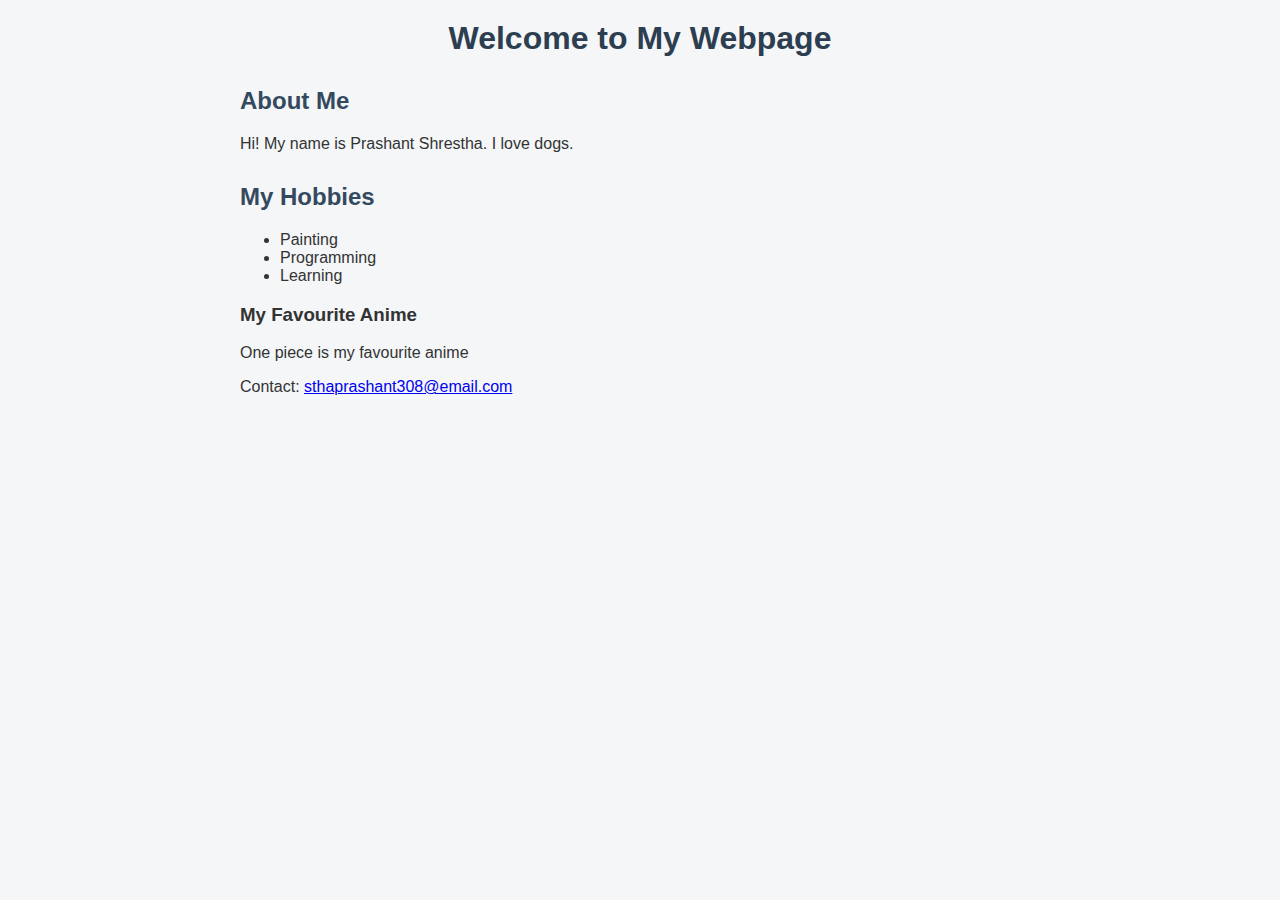
<file: class7/Day1/index.html>
<html>
<head>
  <title>Day 1</title>
  <link rel="stylesheet" type="text/css" href="./style.css">
</head>
<body>
  <header>
    <h1>Welcome to My Webpage</h1>
  </header>

  <main>
    <section>
      <h2>About Me</h2>
      <p>Hi! My name is Prashant Shrestha. I love dogs.</p>
    </section>

    <section>
      <h2>My Hobbies</h2>
      <ul>
        <li> Painting </li>
        <li> Programming </li>
        <li> Learning </li>
      </ul>
    </section>

    <section id="favourite-section" >
    	<h3> My Favourite Anime </h3>
    	<p> One piece is my favourite anime </p>

    	<!-- <img src="onePiece.jpeg"> -->

    </section>

  </main>

  <footer class="footer" >
    <p>Contact: <a href="mailto:sthaprashant308@gmail.com" > sthaprashant308@email.com </a>  </p>
  </footer>

</body>
</html>
</file>
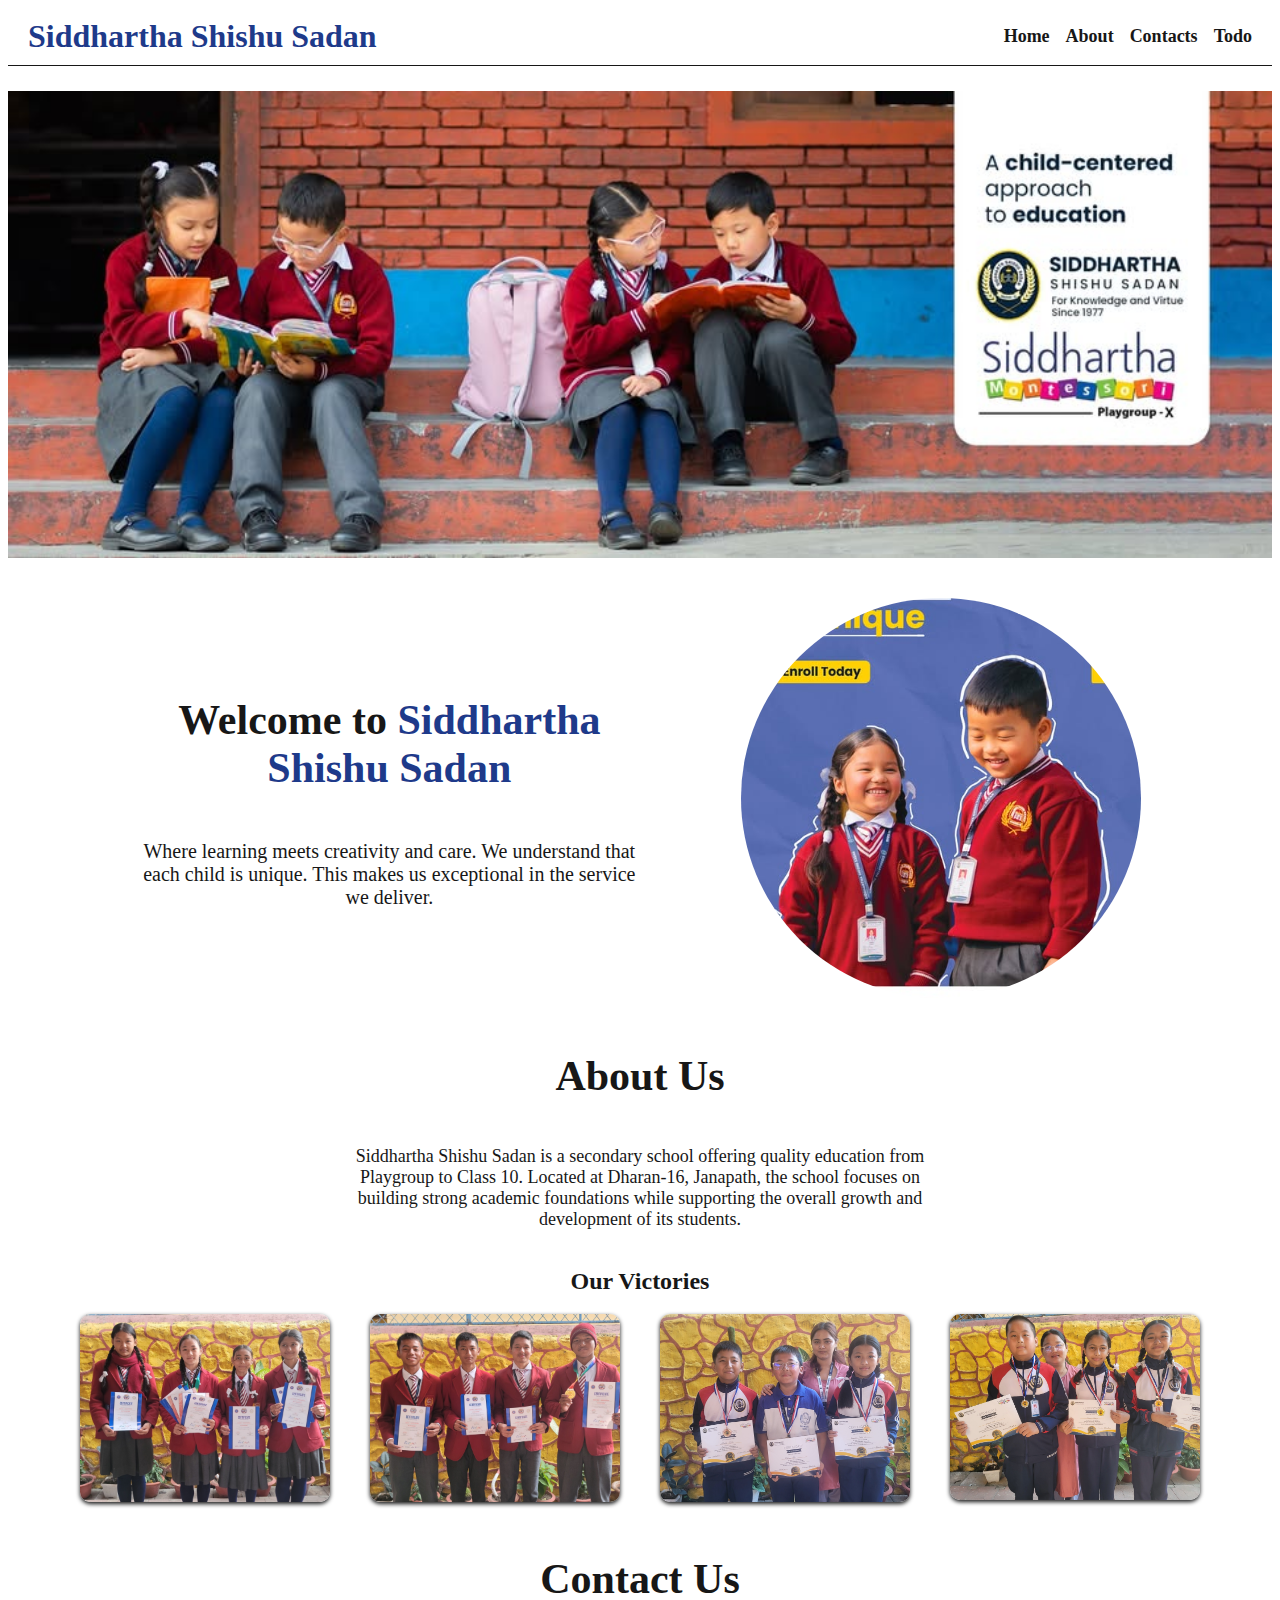
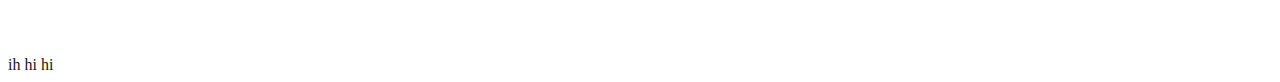
<file: class7/finalProject/index.html>
<!DOCTYPE html>
<html lang="en">
<head>
	<meta charset="UTF-8">
	<meta name="viewport" content="width=device-width, initial-scale=1.0">
	<title> Siddtharta Sadan - Page </title>
	<link rel="stylesheet" type="text/css" href="./style.css">
</head>
<body>

	<header id="page-header" >
		<h1 class="school-name" > Siddhartha Shishu Sadan  </h1>

		<ul id="header-list" >
			<li> <a href="#hero" > Home </a> </li>
			<li> <a href="#about" > About </a> </li>
			<li> <a href="#contacts" > Contacts </a> </li>
			<li> <a href="#todo" > Todo </a> </li>
		</ul>
	</header>

	<section id="hero" >
		<img src="./assets/siddharta-hero-img.jpg" id="hero-img" >

		<div class="school-desc-div" >
			<div class="hero-para-container" >
				<h1 class="heading-text" > Welcome to <span class="school-name" >Siddhartha Shishu Sadan</span> </h1>

				<p class="para" >
					Where learning meets creativity and care. We understand that each child is unique. This makes us exceptional in the service we deliver.
				</p>
			</div>

			<img src="./assets/courses.jpg" class="school-logo" >
		</div>
	</section>

	<section id="about" >
		<h1 class="heading-text" >
			About Us
		</h1>

		<p class="about-para" >
			Siddhartha Shishu Sadan is a secondary school offering quality education from Playgroup to Class 10. Located at Dharan-16, Janapath, the school focuses on building strong academic foundations while supporting the overall growth and development of its students.
		</p>

		<div id="gallery" >
			<h2 class="sub-heading" > Our Victories </h2>

			<div class="gallary-grid" >
				<img src="./assets/victory1.jpg" class="victory-img" >	
				<img src="./assets/victory2.jpg" class="victory-img" >
				<img src="./assets/victory3.jpg" class="victory-img" >
				<img src="./assets/victory4.jpg" class="victory-img" >
			</div>

		</div>
	</section>

	<section id="contacts" >
		<h1 class="heading-text" >
			Contact Us
		</h1>

	</section>


	<footer>
		ih hi hi
	</footer>

	<script src="./script.js" ></script>

</body>
</html>
</file>
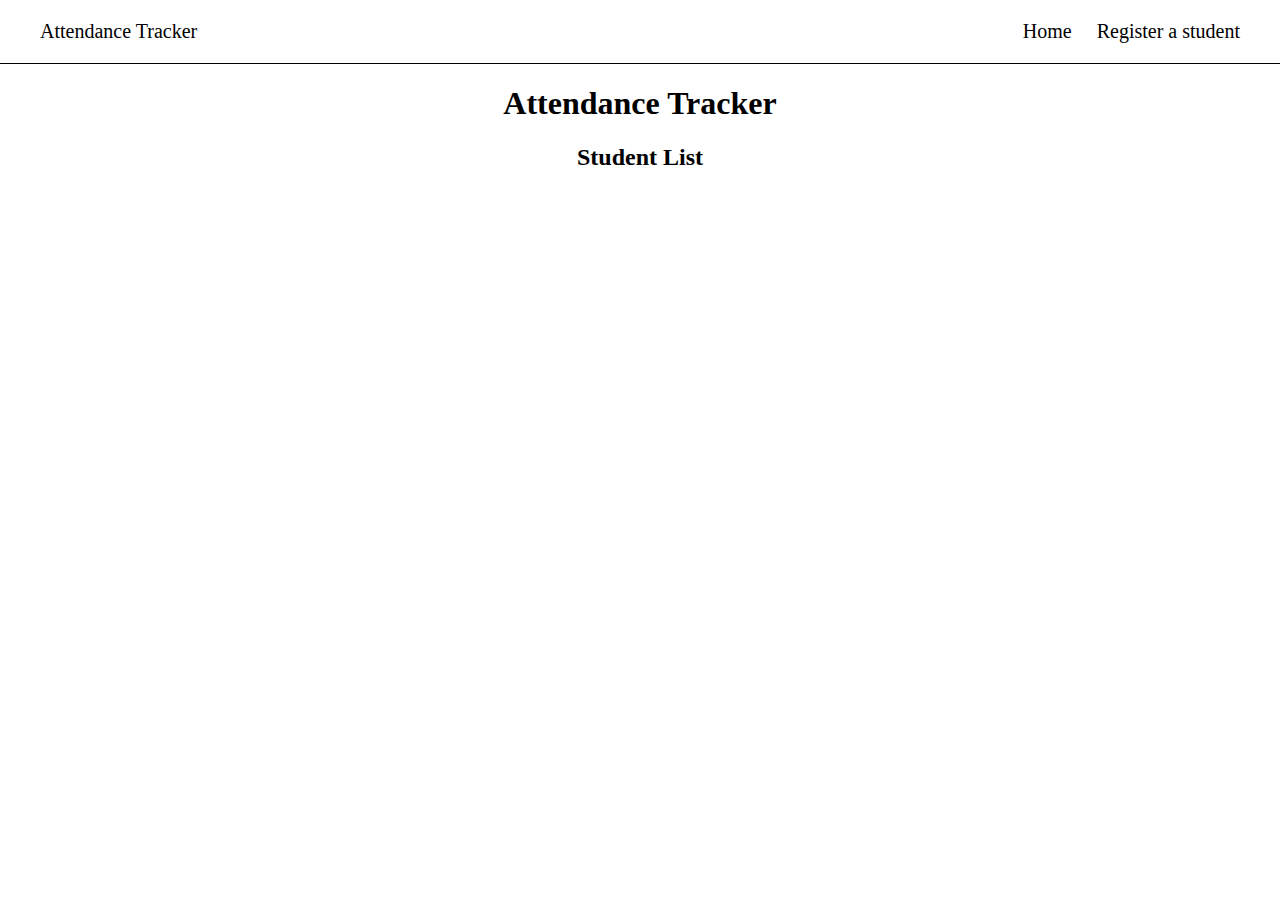
<file: class89/attendanceTracker/index.html>
<!DOCTYPE html>
<html lang="en">
<head>
	<meta charset="UTF-8">
	<meta name="viewport" content="width=device-width, initial-scale=1.0">
	<title> Attendance Tracker </title>
	<link rel="stylesheet" type="text/css" href="./style.css">
</head>
<body>
	
	<header>
		<div>
			<p class="" >
				Attendance Tracker
			</p>
		</div>

		<ul class="header-list" >
			<li class="header-list-item" >
				<a href="/" >
					Home
				</a>
			</li>
			<li class="header-list-item" >
				<a href="/register.html" >
					Register a student
				</a>
			</li>
		</ul>

	</header>

	<main>
		<h1 class="text-center" >
			Attendance Tracker
		</h1>

		<h2 class="text-center" >
			Student List
		</h2>


		<ol id="student-list" >
			<!-- Dynamically generated -->
		</ol>
	</main>

	<script src="./script.js" ></script>
	<script>
		document.addEventListener("DOMContentLoaded", renderStudents);
	</script>

</body>
</html>
</file>
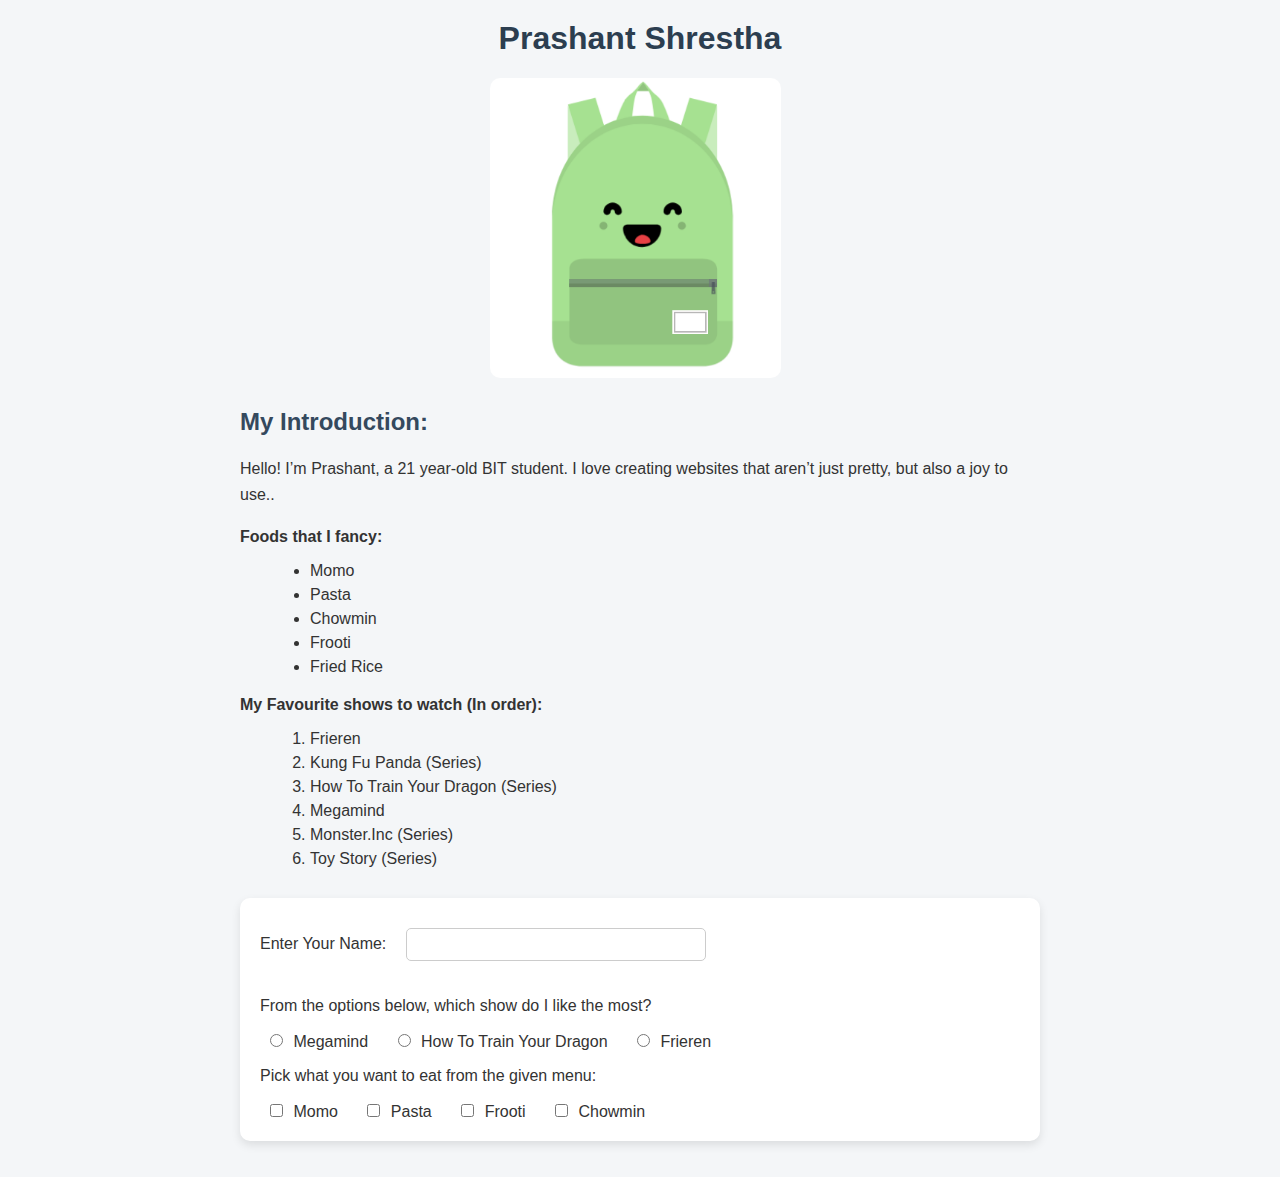
<file: class89/Day1/index.html>
<html>
<head>
    <title>My Portfolio</title>
    <link rel="stylesheet" type="text/css" href="style.css">
</head>
<body>
    <h1>Prashant Shrestha</h1>
    <img src="cute-bag.png" alt="cute-bag" height="300">

    <h2>My Introduction:</h2>
    <p class="intro-text">Hello! I’m Prashant, a 21 year-old BIT student. I love creating websites that aren’t just pretty, but also a joy to use..</p>

    <p class="section-title">Foods that I fancy:</p>
    <ul class="food-list">
        <li>Momo</li>
        <li>Pasta</li>
        <li>Chowmin</li>
        <li>Frooti</li>
        <li>Fried Rice</li>
    </ul>

    <p class="section-title">My Favourite shows to watch (In order):</p>
    <ol class="show-list">
        <li>Frieren</li>
        <li>Kung Fu Panda (Series)</li>
        <li>How To Train Your Dragon (Series)</li>
        <li>Megamind</li>
        <li>Monster.Inc (Series)</li>
        <li>Toy Story (Series)</li>
    </ol>

    <form class="user-form">
        <label for="name">Enter Your Name: </label>
        <input type="text" name="name" id="name">

        <p>From the options below, which show do I like the most?</p>
        <input type="radio" name="show" id="megamind">
        <label for="megamind">Megamind</label>

        <input type="radio" name="show" id="httyd">
        <label for="httyd">How To Train Your Dragon</label>

        <input type="radio" name="show" id="frieren">
        <label for="frieren">Frieren</label>

        <p>Pick what you want to eat from the given menu:</p>
        <input type="checkbox" name="food" id="momo">
        <label for="momo">Momo</label>

        <input type="checkbox" name="food" id="pasta">
        <label for="pasta">Pasta</label>

        <input type="checkbox" name="food" id="frooti">
        <label for="frooti">Frooti</label>

        <input type="checkbox" name="food" id="chowmin">
        <label for="chowmin">Chowmin</label>
    </form>
</body>
</html>
</file>
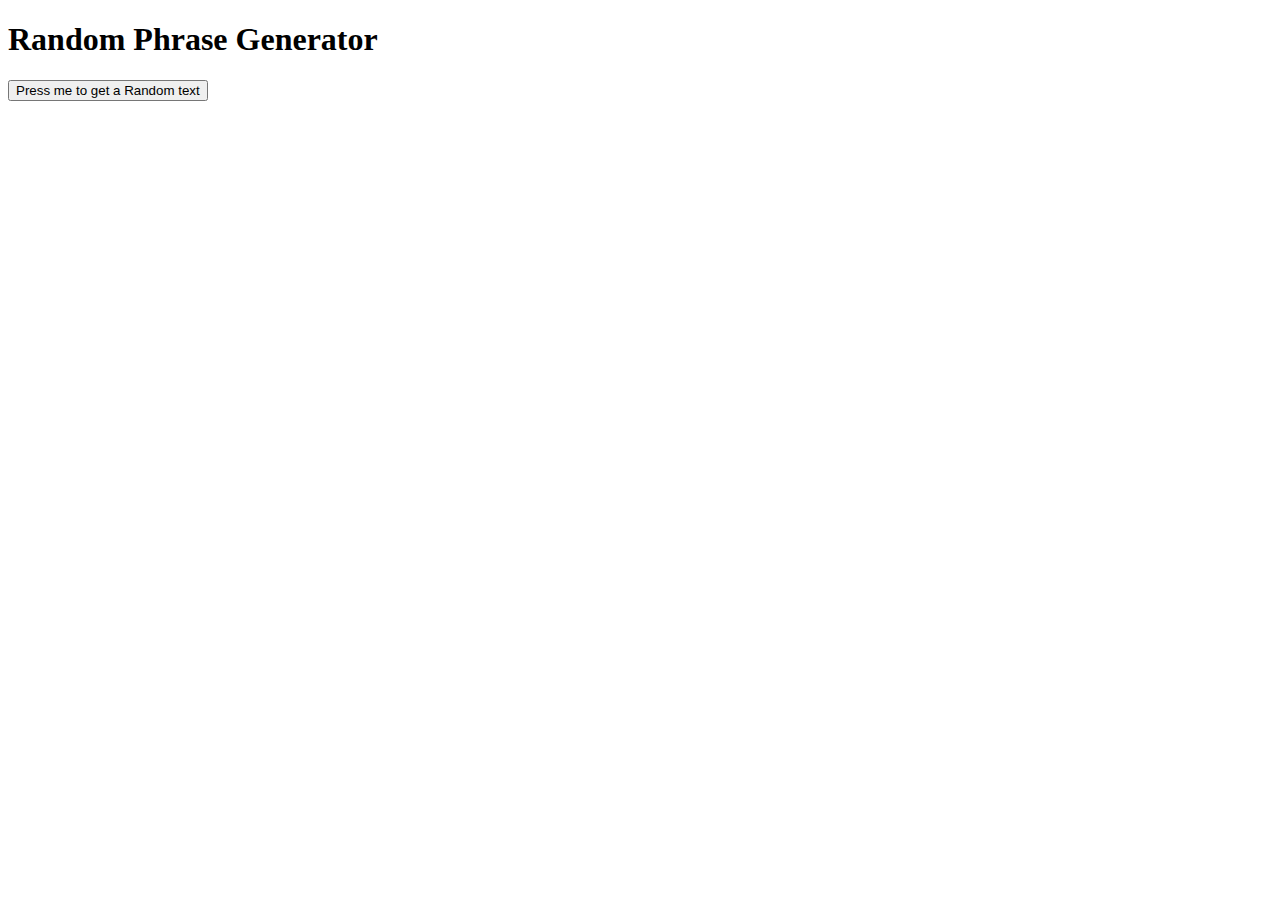
<file: class89/Day3/index.html>
<!DOCTYPE html>
<html lang="en">
<head>
	<meta charset="UTF-8">
	<meta name="viewport" content="width=device-width, initial-scale=1.0">
	<title>Document</title>
</head>
<body>
	
	<h1> Random Phrase Generator </h1>

	<p id="display" ></p>

	<button id="pressedBtn" > Press me to get a Random text </button>

	<script src="./script.js" ></script>
	
</body>
</html>
</file>
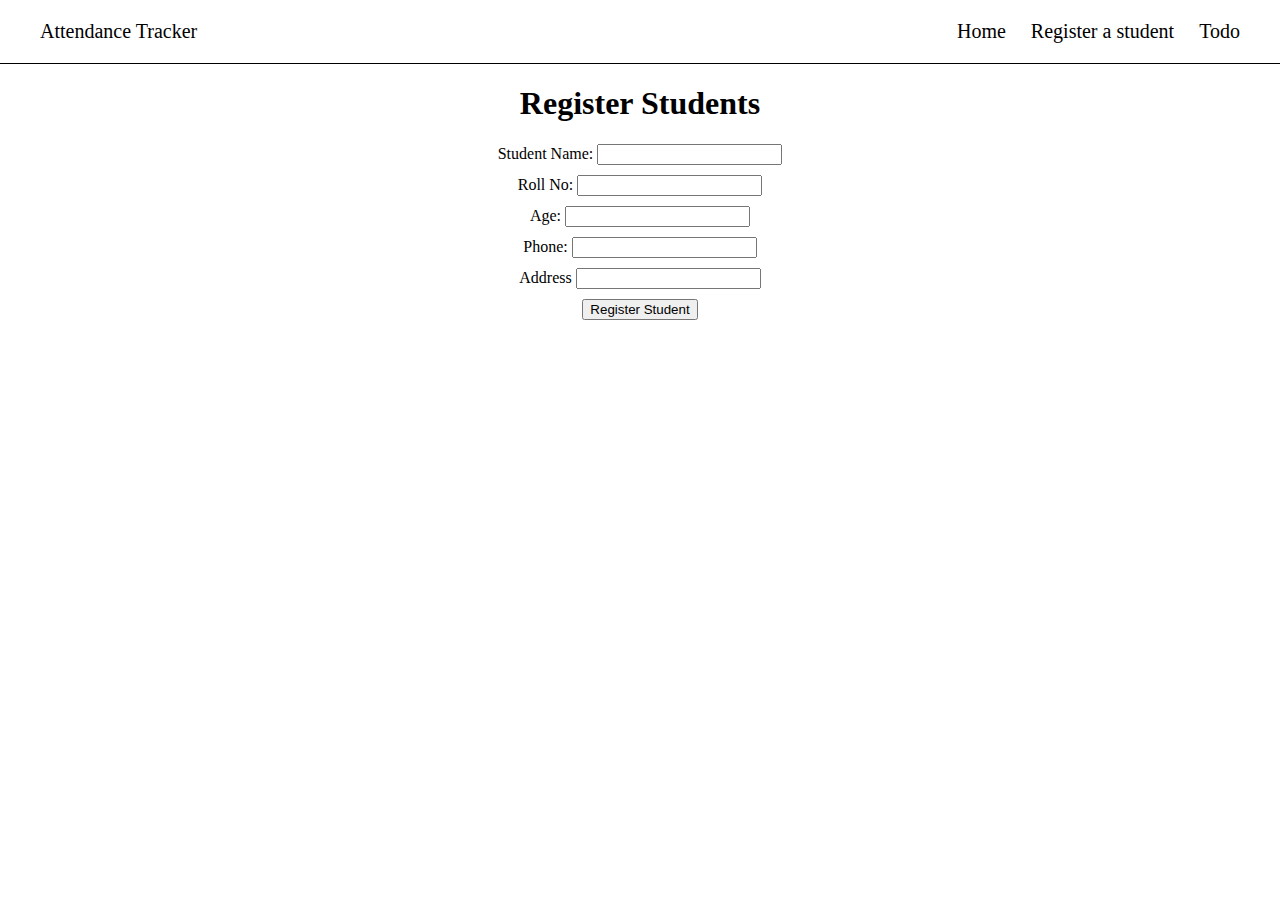
<file: class89/attendanceTracker/register.html>
<!DOCTYPE html>
<html lang="en">
<head>
	<meta charset="UTF-8">
	<meta name="viewport" content="width=device-width, initial-scale=1.0">
	<title>Register Students</title>
	<link rel="stylesheet" type="text/css" href="./style.css">
</head>
<body>
	
		<header>
		<div>
			<p class="" >
				Attendance Tracker
			</p>
		</div>

		<ul class="header-list" >
			<li class="header-list-item" >
				<a href="/index.html" >
					Home
				</a>
			</li>
			<li class="header-list-item" >
				<a href="/register.html" >
					Register a student
				</a>
			</li>
			<li class="header-list-item" >
				<a href="/todo/index.html" >
					Todo
				</a>
			</li>
		</ul>
	</header>

	<main>
		<h1 class="text-center" >
			Register Students
		</h1>

		<form onsubmit="registerStudent(event)" class="registration-form" >
			<div>
				<label for="name" >
					Student Name:
				</label>
				<input type="text" name="name" id="name" required >
			</div>

			<div>
				<label for="rollNo" >
					Roll No:
				</label>
				<input type="number" name="rollNo" id="rollNo" required >
			</div>

			<div>
				<label for="age" >
					Age:
				</label>
				<input type="number" name="age" id="age" required >
			</div>

			<div>
				<label for="phone" >
					Phone:
				</label>
				<input type="number" name="phone" id="phone" required >
			</div>

			<div>
				<label for="address" >
					Address
				</label>
				<input type="text" name="address" id="address" required >
			</div>

			<input type="submit" value="Register Student">
		</form>
	</main>

	<script src="./script.js" ></script>

</body>
</html>
</file>
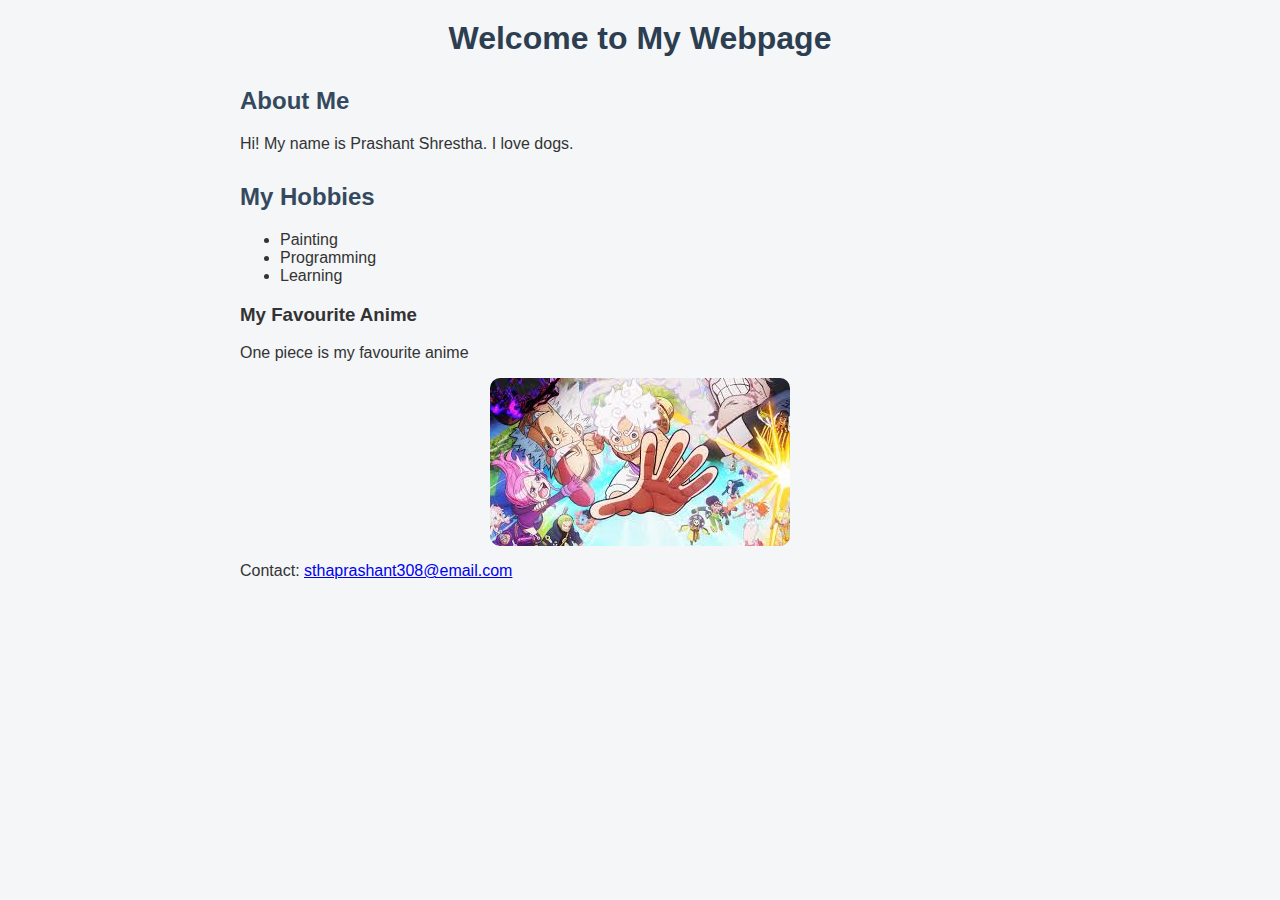
<file: class89/Day1/day1.html>
<html>
<head>
  <title>My First Webpage</title>
  <link rel="stylesheet" type="text/css" href="./style.css">
</head>
<body>
  <header>
    <h1>Welcome to My Webpage</h1>
  </header>

  <main>
    <section>
      <h2>About Me</h2>
      <p>Hi! My name is Prashant Shrestha. I love dogs.</p>
    </section>

    <section>
      <h2>My Hobbies</h2>
      <ul>
        <li> Painting </li>
        <li> Programming </li>
        <li> Learning </li>
      </ul>
    </section>

    <section>
    	<h3> My Favourite Anime </h3>
    	<p> One piece is my favourite anime </p>

    	<img src="onePiece.jpeg">

    </section>

  </main>

  <footer class="footer" >
    <p>Contact: <a href="mailto:sthaprashant308@gmail.com" > sthaprashant308@email.com </a>  </p>
  </footer>

  <script src="script.js"></script>
</body>
</html>
</file>
<file: class7/Day1/style.css>
body{
    font-family: Arial, Helvetica, sans-serif;
    background-color: #f4f6f8;
    color: #333;
    max-width: 800px;
    margin: auto;
    padding: 20px;
}

h1{
    text-align: center;
    color: #2c3e50;
}

h2{
    color: #34495e;
    margin-top: 30px;
}

img{
    margin-left: 250px;
    border-radius: 10px;
}

/* Paragraphs */
.intro-text {
    line-height: 1.6;
    font-size: 16px;
}

.section-title {
    margin-top: 20px;
    font-weight: bold;
}

/* Lists */
.food-list, .show-list {
    margin-left: 30px;
}

.food-list li, .show-list li {
    margin: 6px 0;
}

/* Form */
.user-form {
    margin-top: 30px;
    padding: 20px;
    background-color: #ffffff;
    border-radius: 10px;
    box-shadow: 0 4px 10px rgba(0, 0, 0, 0.1);
}

/* Input fields */
input[type="text"] {
    padding: 8px;
    margin: 10px 0 20px 0;
    width: 100%;
    max-width: 300px;
    border: 1px solid #ccc;
    border-radius: 5px;
}

/* Radio and checkbox */
input[type="radio"], input[type="checkbox"] {
    margin-right: 6px;
    margin-left: 10px;
}

label {
    margin-right: 15px;
    cursor: pointer;
}
</file>
<file: class7/finalProject/style.css>
.text-md{
	font-size: 16px;
}

.text-lg{
	font-size: 28px;
}

.delete-btn{
    background-color: #ff5b5b;
    color: #ffe5d9;
    padding: 4px 10px;
    border: none;
    border-radius: 5px;
    font-size: 1.4rem;
}

li{
	list-style: none;
}

a{
	text-decoration: none;
	color: #171717;
	transition: all 0.15s;
}

a:hover{
	color: #2563eb;
}

body{
	display: flex;
	flex-direction: column;
	gap: 25px;
	color: #171717;
}

#page-header{
	display: flex;
	justify-content: space-between;
	align-items: center;
	padding: 10px 20px;
	border-bottom: 1px solid #171717;
}

#page-header > h1{
	margin: 0;
}

#header-list{
	display: flex;
	gap: 16px;
	font-size: 18px;
	margin: 0;
	font-weight: 600;
}

#header-list > li {
	cursor: pointer;
}

#hero{
	display: flex;
	flex-direction: column;
	gap: 40px;	
}

#hero-img{
	width: 100%;
}

.school-desc-div{
	display: flex;
	justify-content: space-evenly;
	align-items: center;
	padding: 0px 30px;
}

.school-logo{
	border-radius: 100%;
	width: 400px;
	height: 400px;
	object-fit: cover;
}

.hero-para-container{
	width: 500px;
	display: flex;
	flex-direction: column;
	align-items: center;
}

.para{
	font-size: 20px;
	text-align: center;
}

.school-name{
	color: #1e3a8a;
}

.heading-text{
	font-size: 42px;
	text-align: center;
}

#about{
	display: flex;
	flex-direction: column;
	align-items: center;
}

.about-para{
	width: 600px;
	font-size: 18px;
	text-align: center;
}

#gallery{
	display: flex;
	flex-direction: column;
}

.sub-heading{
	text-align: center;
}

.victory-img{
	width: 250px;
	border-radius: 10px;
	cursor: pointer;
	box-shadow: 0 2px 4px #171717;
	transition: all 0.15s;
}

.victory-img:hover{
	transform: translateY(5px);
	box-shadow: 0 0px 0px #171717;
}


.gallary-grid{
	display: grid;
	gap: 40px;
	grid-template-columns: repeat(4, minmax(0, 1fr));
}



.footer{
	padding: 10px;
	border-top: 1px solid #171717;
}
</file>
<file: class89/attendanceTracker/style.css>
body{
	padding: 0;
	margin: 0;
}

header{
	display: flex;
	justify-content: space-between;
	padding: 0 40px;
	box-sizing: border-box;
	width: 100%;
	font-size: 20px;
	border-bottom: 1px solid black;
}

a{
	text-decoration: none;
	color: #000;
}

.header-list{
	display: flex;
	gap: 25px;
}

.header-list-item{
	list-style-type: none;
}

.header-list-item a:hover {
	color: red;
}

.text-center{
	text-align: center;
}

#student-list{
	padding: 80px;
	box-sizing: border-box;
	width: 100%;
	display: flex;
	flex-direction: column;
	/*align-items: center;*/
	gap: 10px;
}

.student-list-item{
	display: flex;
	align-items: center;
	padding: 20px 40px;
	gap: 45px;
	justify-content: space-evenly;

	background-color: #FFFAFA;

	border-radius: 10px;
	box-shadow: 0 2px 5px black;
}

.std-sect{
	display: flex;
	flex-direction: column;
	gap: 4px;
}

.text-big{
	font-size: 18px;
}

.text-medium{
	font-size: 16px;
}

.text-small{
	font-size: 12px;
}

.text-faded{
	color: #52525B;
}

.btn-container{
	display: flex;
	flex-direction: column;
	gap:4px
}

.std-rmv-btn{
	background-color: #DC2626;
	color: white;
	font-weight: 600;
	border: 1px solid white;
	border-radius: 5px;
	padding: 7px 5px;
	cursor: pointer;
}

.std-rmv-btn:hover{
	background-color: #B91C1C;
}

.std-action-btn{
	background-color: #16A34A;
	color: white;
	font-weight: 600;
	border: 1px solid white;
	border-radius: 5px;
	padding: 7px 5px;
	cursor: pointer;
}

.std-action-btn:hover{
	background-color: #15803D;
}

.text-red{
	color: red;
}

.text-green{
	color: green;
}

.registration-form{
	display: flex;
	flex-direction: column;
	align-items: center;
	gap: 10px;
}
</file>
<file: class89/Day1/style.css>
body{
    font-family: Arial, Helvetica, sans-serif;
    background-color: #f4f6f8;
    color: #333;
    max-width: 800px;
    margin: auto;
    padding: 20px;
}

h1{
    text-align: center;
    color: #2c3e50;
}

h2{
    color: #34495e;
    margin-top: 30px;
}

img{
    margin-left: 250px;
    border-radius: 10px;
}

/* Paragraphs */
.intro-text {
    line-height: 1.6;
    font-size: 16px;
}

.section-title {
    margin-top: 20px;
    font-weight: bold;
}

/* Lists */
.food-list, .show-list {
    margin-left: 30px;
}

.food-list li, .show-list li {
    margin: 6px 0;
}

/* Form */
.user-form {
    margin-top: 30px;
    padding: 20px;
    background-color: #ffffff;
    border-radius: 10px;
    box-shadow: 0 4px 10px rgba(0, 0, 0, 0.1);
}

/* Input fields */
input[type="text"] {
    padding: 8px;
    margin: 10px 0 20px 0;
    width: 100%;
    max-width: 300px;
    border: 1px solid #ccc;
    border-radius: 5px;
}

/* Radio and checkbox */
input[type="radio"], input[type="checkbox"] {
    margin-right: 6px;
    margin-left: 10px;
}

label {
    margin-right: 15px;
    cursor: pointer;
}
</file>
